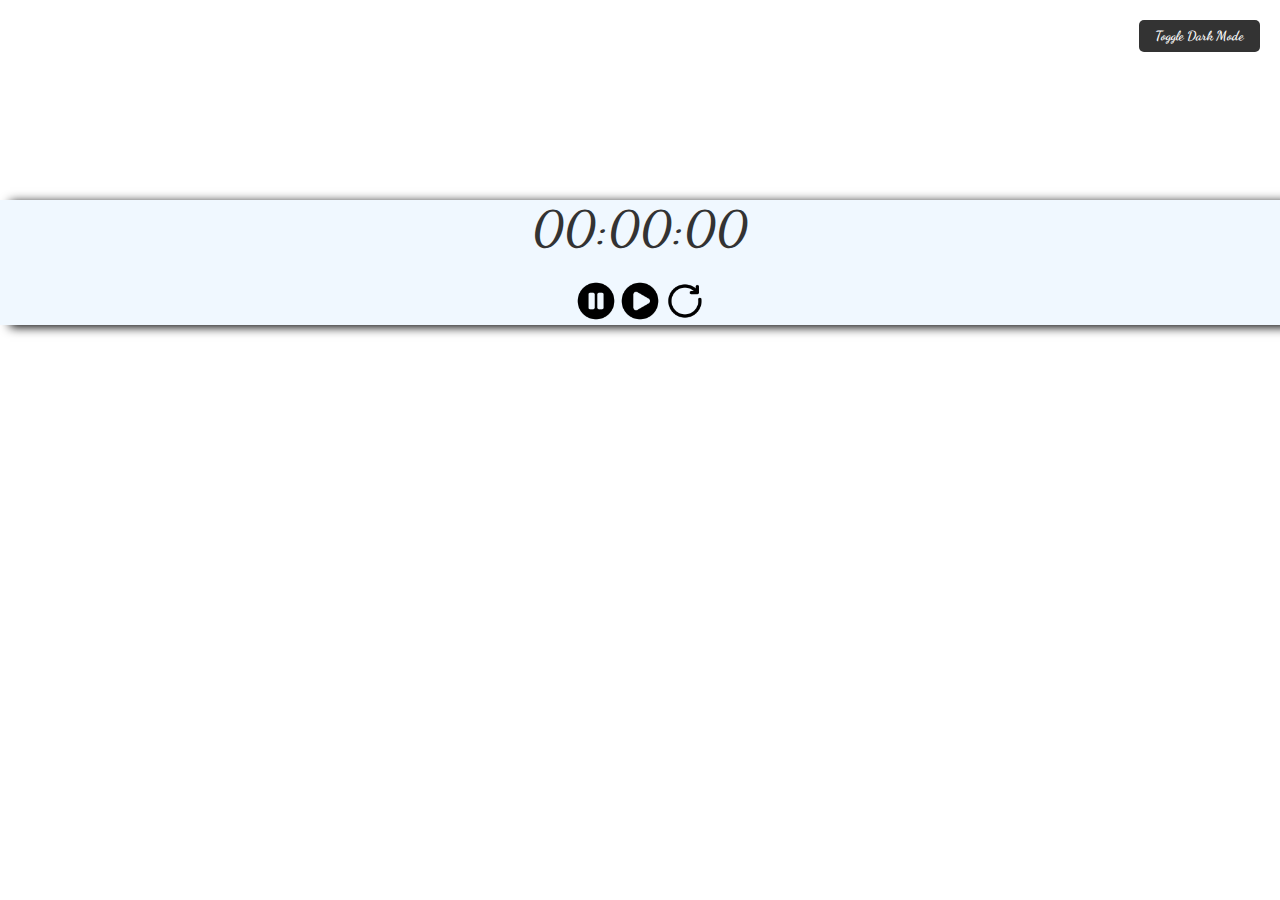
<file: task1/index.html>
<!DOCTYPE html>
<html lang="en">
<head>
    <meta charset="UTF-8">
    <meta name="viewport" content="width=device-width, initial-scale=1.0">
    <title>Document</title>
    <link rel="stylesheet" href="./images/style.css">
</head>
<body>
    <button id="toggleMode">Toggle Dark Mode</button>
    
    <div class="stopwatch">
        <h1 id="displayTime">00:00:00</h1>
        <div class="button">
            <img src="./images/pause.png" alt="" onclick="watchstop()">
            <img src="./images/play.png" alt="" onclick="watchstart()">
            <img src="./images/refresh.png" alt="" onclick="watchReset()">
        </div>
    </div>

    <script>
        let [seconds , minutes, hours] =[0, 0, 0]
        let displayTime = document.getElementById("displayTime")
        let timer =null;


        function stopwatch(){
            seconds++;
            if(seconds == 60){
                seconds =0;
                minutes++;
                if(minutes == 60){
                    minutes = 0;
                    hours++;
                }
            }

            let h = hours < 10 ? "0" + hours : hours;
            let m = minutes < 10 ? "0" + minutes : minutes;
            let s = seconds < 10 ? "0" + seconds : seconds;


            displayTime.innerHTML = h +":" + m+ ":" + s;

        }
        function watchstart(){
            if(timer!=null){
                clearInterval(timer)
            }
           timer= setInterval(stopwatch,1000);
        }

        function watchstop(){
            clearInterval(timer)
        }

        function watchReset(){
            clearInterval(timer);
            [seconds , minutes, hours] =[0, 0, 0]
            displayTime.innerHTML = "00:00:00"

        }

        const toggleBtn = document.getElementById("toggleMode");
        toggleBtn.addEventListener("click", () => {
    document.body.classList.toggle("dark-mode");
       });
    </script>
</body>
</html>
</file>
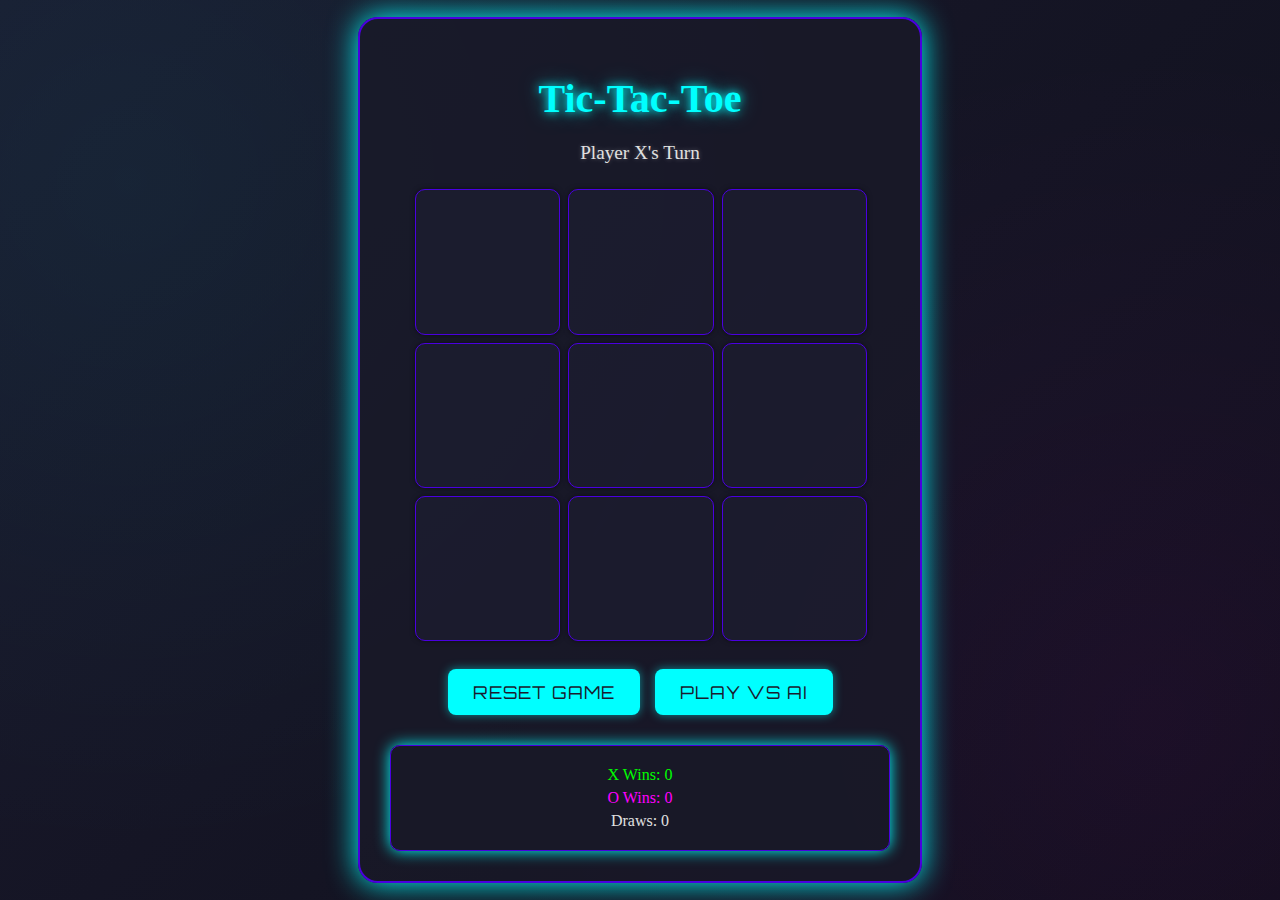
<file: task3/index.html>
<!DOCTYPE html>
<html lang="en">
<head>
    <meta charset="UTF-8">
    <meta name="viewport" content="width=device-width, initial-scale=1.0">
    <title>Neon Tic-Tac-Toe</title>
    <link href="https://fonts.googleapis.com/css2?family=Press+Start+2P&family=Orbitron:wght@400;700&display=swap" rel="stylesheet">
    <link rel="stylesheet" href="style.css">
</head>
<body>
    <div class="container">
        <h1>Tic-Tac-Toe</h1>
        <div class="status" id="gameStatus">Player X's Turn</div>
        <div class="game-grid" id="gameGrid">
            <div class="cell" data-cell-index="0"></div>
            <div class="cell" data-cell-index="1"></div>
            <div class="cell" data-cell-index="2"></div>
            <div class="cell" data-cell-index="3"></div>
            <div class="cell" data-cell-index="4"></div>
            <div class="cell" data-cell-index="5"></div>
            <div class="cell" data-cell-index="6"></div>
            <div class="cell" data-cell-index="7"></div>
            <div class="cell" data-cell-index="8"></div>
        </div>
        <div class="controls">
            <button class="btn" id="resetBtn">Reset Game</button>
            <button class="btn" id="modeToggleBtn">Play vs AI</button>
        </div>
        <div class="scoreboard">
            <p class="player-x">X Wins: <span id="xWins">0</span></p>
            <p class="player-o">O Wins: <span id="oWins">0</span></p>
            <p class="draws">Draws: <span id="draws">0</span></p>
        </div>
    </div>

    <script src="script.js"></script>
</body>
</html>
</file>
<file: task1/images/style.css>
@import url('https://fonts.googleapis.com/css2?family=Arizonia&family=Dancing+Script:wght@400..700&family=Poppins:ital,wght@0,100;0,200;0,300;0,400;0,500;0,600;0,700;0,800;0,900;1,100;1,200;1,300;1,400;1,500;1,600;1,700;1,800;1,900&family=Protest+Revolution&display=swap');
*{
   margin: 0;
   padding: 0;
    box-sizing: border-box;
    font-family: "Dancing Script", cursive;
    font-weight: 900;
    
}
.stopwatch{
  
    background-color: aliceblue;
    margin: 200px auto 0;
    text-align: center;
    box-shadow: 10px 2px 10px black;
}
.button img{
    width: 40px;
    height: 40px;
    cursor: pointer;
}


#toggleMode {
  position: fixed;
  top: 20px;
  right: 20px;
  padding: 0.5rem 1rem;
  border: none;
  background-color: #333;
  color: white;
  border-radius: 5px;
  cursor: pointer;
  z-index: 1000;
  transition: background-color 0.3s ease;
}

#toggleMode:hover {
  background-color: #555;
}

.dark-mode {
  background-color: #121212;
}

.dark-mode .stopwatch {
  background-color: #1e1e1e;
  color: #f0f0f0;
  box-shadow: 0 0 15px rgba(255, 255, 255, 0.05);
}

.dark-mode #displayTime {
  color: #00ffcc;
}

.dark-mode #toggleMode {
  background-color: #00ffcc;
  color: #000;
}

#displayTime {
  font-size: 3rem;
  margin-bottom: 1.5rem;
  color: #333;
  transition: color 0.3s ease, transform 0.2s ease;
}

#displayTime:hover {
  transform: scale(1.05);
}



@media(max-width :500px){
    html{
        font-size: 8px;
    }
    .button img{
    width: 20px;
    height: 20px;
    cursor: pointer;
}

}
</file>
<file: task3/style.css>
/* CSS Variables for easy theme adjustments */
        :root {
            --bg-color: #1a1a2e; /* Dark background */
            --grid-bg-color: rgba(25, 25, 40, 0.8); /* Slightly lighter grid background */
            --cell-bg-color: rgba(30, 30, 50, 0.6); /* Even lighter cell background */
            --x-color: #00ff00; /* Neon green for X */
            --o-color: #ff00ff; /* Neon magenta for O */
            --text-color: #e0e0e0; /* Light gray for general text */
            --accent-color: #00ffff; /* Cyan for accents/buttons */
            --win-highlight-color: rgba(255, 255, 0, 0.7); /* Yellow for winning line */
            --border-color: #4a00e0; /* Deep purple border */
            --shadow-glow-color: #00ffff; /* Cyan glow */
            --font-main: 'Press+Start+2P', cursive;
            --font-secondary: 'Orbitron', sans-serif;
        }

        html {
            scroll-behavior: smooth;
        }

        body {
            margin: 0;
            padding: 0;
            font-family: var(--font-secondary);
            background: linear-gradient(135deg, var(--bg-color) 0%, #0f0f1a 100%);
            color: var(--text-color);
            display: flex;
            flex-direction: column;
            justify-content: center;
            align-items: center;
            min-height: 100vh;
            /* Removed overflow: hidden; to ensure content is fully visible */
            position: relative;
        }

        /* Subtle background pattern */
        body::before {
            content: '';
            position: absolute;
            top: 0;
            left: 0;
            width: 100%;
            height: 100%;
            background-image:
                radial-gradient(circle at 10% 20%, rgba(0,255,255,0.05) 0%, transparent 50%),
                radial-gradient(circle at 90% 80%, rgba(255,0,255,0.05) 0%, transparent 50%);
            pointer-events: none;
            z-index: -1;
        }

        .container {
            background: var(--grid-bg-color);
            border: 2px solid var(--border-color);
            border-radius: 20px;
            padding: 30px;
            box-shadow: 0 0 30px var(--shadow-glow-color);
            text-align: center;
            animation: fadeIn 1s ease-out;
            max-width: 90%; /* Responsive width */
            width: 500px; /* Max width for larger screens */
        }

        @keyframes fadeIn {
            from { opacity: 0; transform: translateY(-20px); }
            to { opacity: 1; transform: translateY(0); }
        }

        h1 {
            font-family: var(--font-main);
            color: var(--accent-color);
            text-shadow: 0 0 10px var(--accent-color), 0 0 20px rgba(0,255,255,0.5);
            margin-bottom: 20px;
            font-size: 2.5em; /* Larger title */
        }

        .status {
            font-family: var(--font-main);
            font-size: 1.2em;
            margin-bottom: 25px;
            color: var(--text-color);
            text-shadow: 0 0 5px rgba(255,255,255,0.3);
        }

        .game-grid {
            display: grid;
            grid-template-columns: repeat(3, 1fr);
            grid-template-rows: repeat(3, 1fr);
            gap: 10px;
            width: 100%;
            max-width: 450px; /* Max width for the grid itself */
            margin: 0 auto 30px auto;
            aspect-ratio: 1 / 1; /* Keep grid square */
            position: relative; /* For winning line */
        }

        .cell {
            width: 100%;
            height: 100%;
            background: var(--cell-bg-color);
            border: 1px solid var(--border-color);
            border-radius: 10px;
            display: flex;
            justify-content: center;
            align-items: center;
            font-size: 4em;
            font-family: var(--font-main);
            cursor: pointer;
            transition: background 0.3s ease, transform 0.1s ease-in-out, box-shadow 0.3s ease;
            user-select: none; /* Prevent text selection */
            box-shadow: 0 0 5px rgba(0,0,0,0.5);
        }

        .cell:hover:not(.x):not(.o) {
            background: rgba(50, 50, 80, 0.8);
            transform: scale(1.03);
            box-shadow: 0 0 15px var(--accent-color);
        }

        .cell.x {
            color: var(--x-color);
            text-shadow: 0 0 10px var(--x-color), 0 0 20px rgba(0,255,0,0.5);
        }

        .cell.o {
            color: var(--o-color);
            text-shadow: 0 0 10px var(--o-color), 0 0 20px rgba(255,0,255,0.5);
        }

        /* Animation for marker placement */
        .cell.x, .cell.o {
            animation: markerPop 0.2s cubic-bezier(0.68, -0.55, 0.27, 1.55);
        }

        @keyframes markerPop {
            0% { transform: scale(0.5); opacity: 0; }
            70% { transform: scale(1.1); opacity: 1; }
            100% { transform: scale(1); }
        }

        /* Winning line highlight */
        .winning-line {
            position: absolute;
            background-color: var(--win-highlight-color);
            box-shadow: 0 0 15px var(--win-highlight-color), 0 0 30px rgba(255,255,0,0.5);
            z-index: 10;
            animation: lineDraw 0.5s ease-out forwards;
        }

        @keyframes lineDraw {
            from { transform: scaleX(0) scaleY(0); opacity: 0; }
            to { transform: scaleX(1) scaleY(1); opacity: 1; }
        }

        /* Horizontal lines */
        .winning-line.row-0 { top: calc(100% / 6 - 5px); left: 5%; width: 90%; height: 10px; }
        .winning-line.row-1 { top: calc(100% / 2 - 5px); left: 5%; width: 90%; height: 10px; }
        .winning-line.row-2 { top: calc(5 * 100% / 6 - 5px); left: 5%; width: 90%; height: 10px; }

        /* Vertical lines */
        .winning-line.col-0 { left: calc(100% / 6 - 5px); top: 5%; height: 90%; width: 10px; }
        .winning-line.col-1 { left: calc(100% / 2 - 5px); top: 5%; height: 90%; width: 10px; }
        .winning-line.col-2 { left: calc(5 * 100% / 6 - 5px); top: 5%; height: 90%; width: 10px; }

        /* Diagonal lines */
        .winning-line.diag-0 { /* Top-left to bottom-right */
            top: 5%; left: 5%;
            width: 90%; height: 10px;
            transform: rotate(45deg);
            transform-origin: top left;
        }
        .winning-line.diag-1 { /* Top-right to bottom-left */
            top: 5%; right: 5%;
            width: 90%; height: 10px;
            transform: rotate(-45deg);
            transform-origin: top right;
        }

        .controls {
            display: flex;
            flex-wrap: wrap; /* Allow wrapping on small screens */
            justify-content: center;
            gap: 15px;
            margin-top: 20px;
        }

        .btn {
            background: var(--accent-color);
            color: var(--bg-color);
            border: none;
            padding: 12px 25px;
            border-radius: 8px;
            font-family: var(--font-secondary);
            font-size: 1.1em;
            cursor: pointer;
            transition: background 0.3s ease, transform 0.1s ease, box-shadow 0.3s ease;
            text-transform: uppercase;
            letter-spacing: 1px;
            box-shadow: 0 0 10px rgba(0,255,255,0.5);
            outline: none;
        }

        .btn:hover {
            background: #00e6e6; /* Slightly darker cyan */
            transform: translateY(-3px);
            box-shadow: 0 0 15px var(--accent-color), 0 0 25px rgba(0,255,255,0.7);
        }

        .btn:active {
            transform: translateY(0);
            box-shadow: inset 0 2px 5px rgba(0,0,0,0.3);
        }

        /* Scoreboard */
        .scoreboard {
            margin-top: 30px;
            font-family: var(--font-main);
            font-size: 1em;
            background: rgba(25, 25, 40, 0.6);
            padding: 15px 25px;
            border-radius: 10px;
            border: 1px solid var(--border-color);
            box-shadow: 0 0 15px var(--shadow-glow-color);
        }

        .scoreboard p {
            margin: 5px 0;
        }

        .scoreboard .player-x { color: var(--x-color); }
        .scoreboard .player-o { color: var(--o-color); }
        .scoreboard .draws { color: var(--text-color); }

        /* Responsive adjustments */
        @media (max-width: 600px) {
            h1 {
                font-size: 1.8em;
            }
            .status {
                font-size: 1em;
            }
            .cell {
                font-size: 3em;
            }
            .btn {
                padding: 10px 20px;
                font-size: 0.9em;
            }
            .container {
                padding: 20px;
            }
            .scoreboard {
                font-size: 0.9em;
                padding: 10px 20px;
            }
        }

        @media (max-width: 400px) {
            h1 {
                font-size: 1.5em;
            }
            .cell {
                font-size: 2.5em;
            }
            .btn {
                width: 100%; /* Full width buttons on very small screens */
            }
            .game-grid {
                max-width: 300px;
            }
        }
</file>
